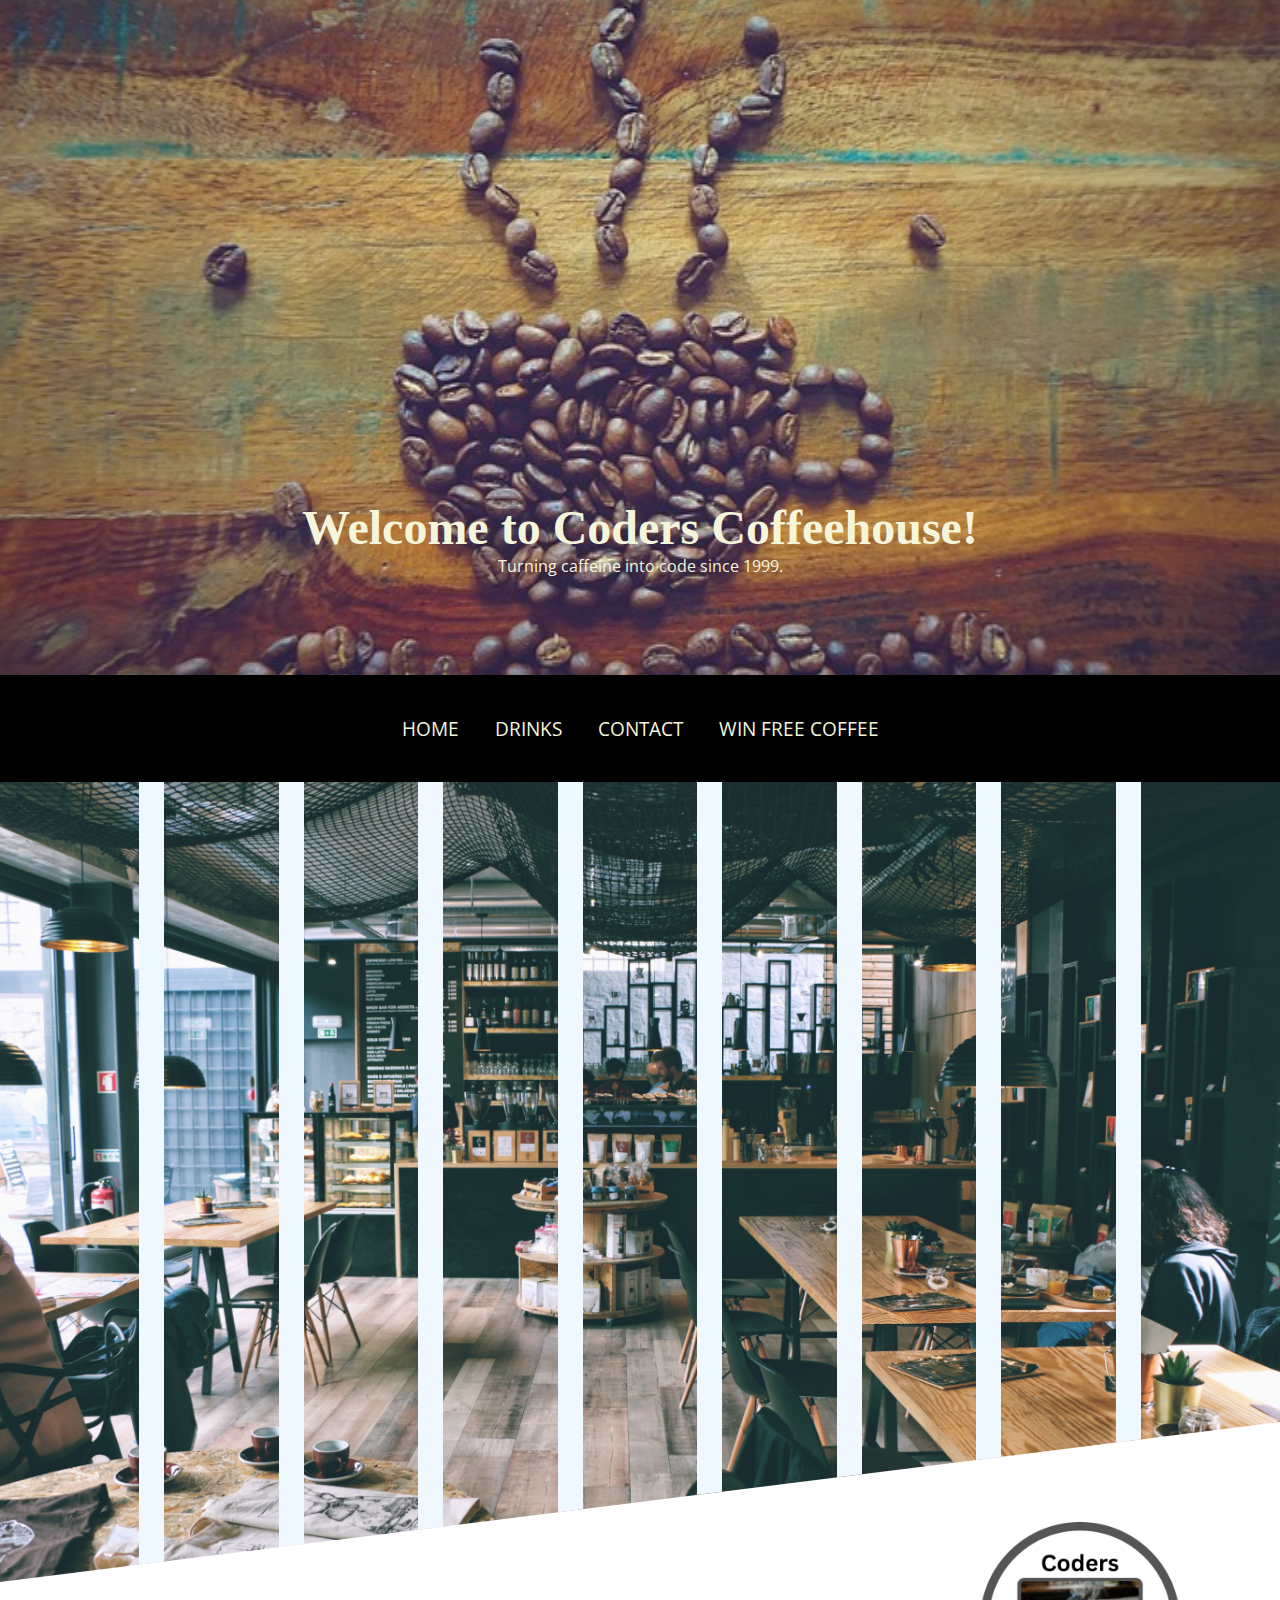
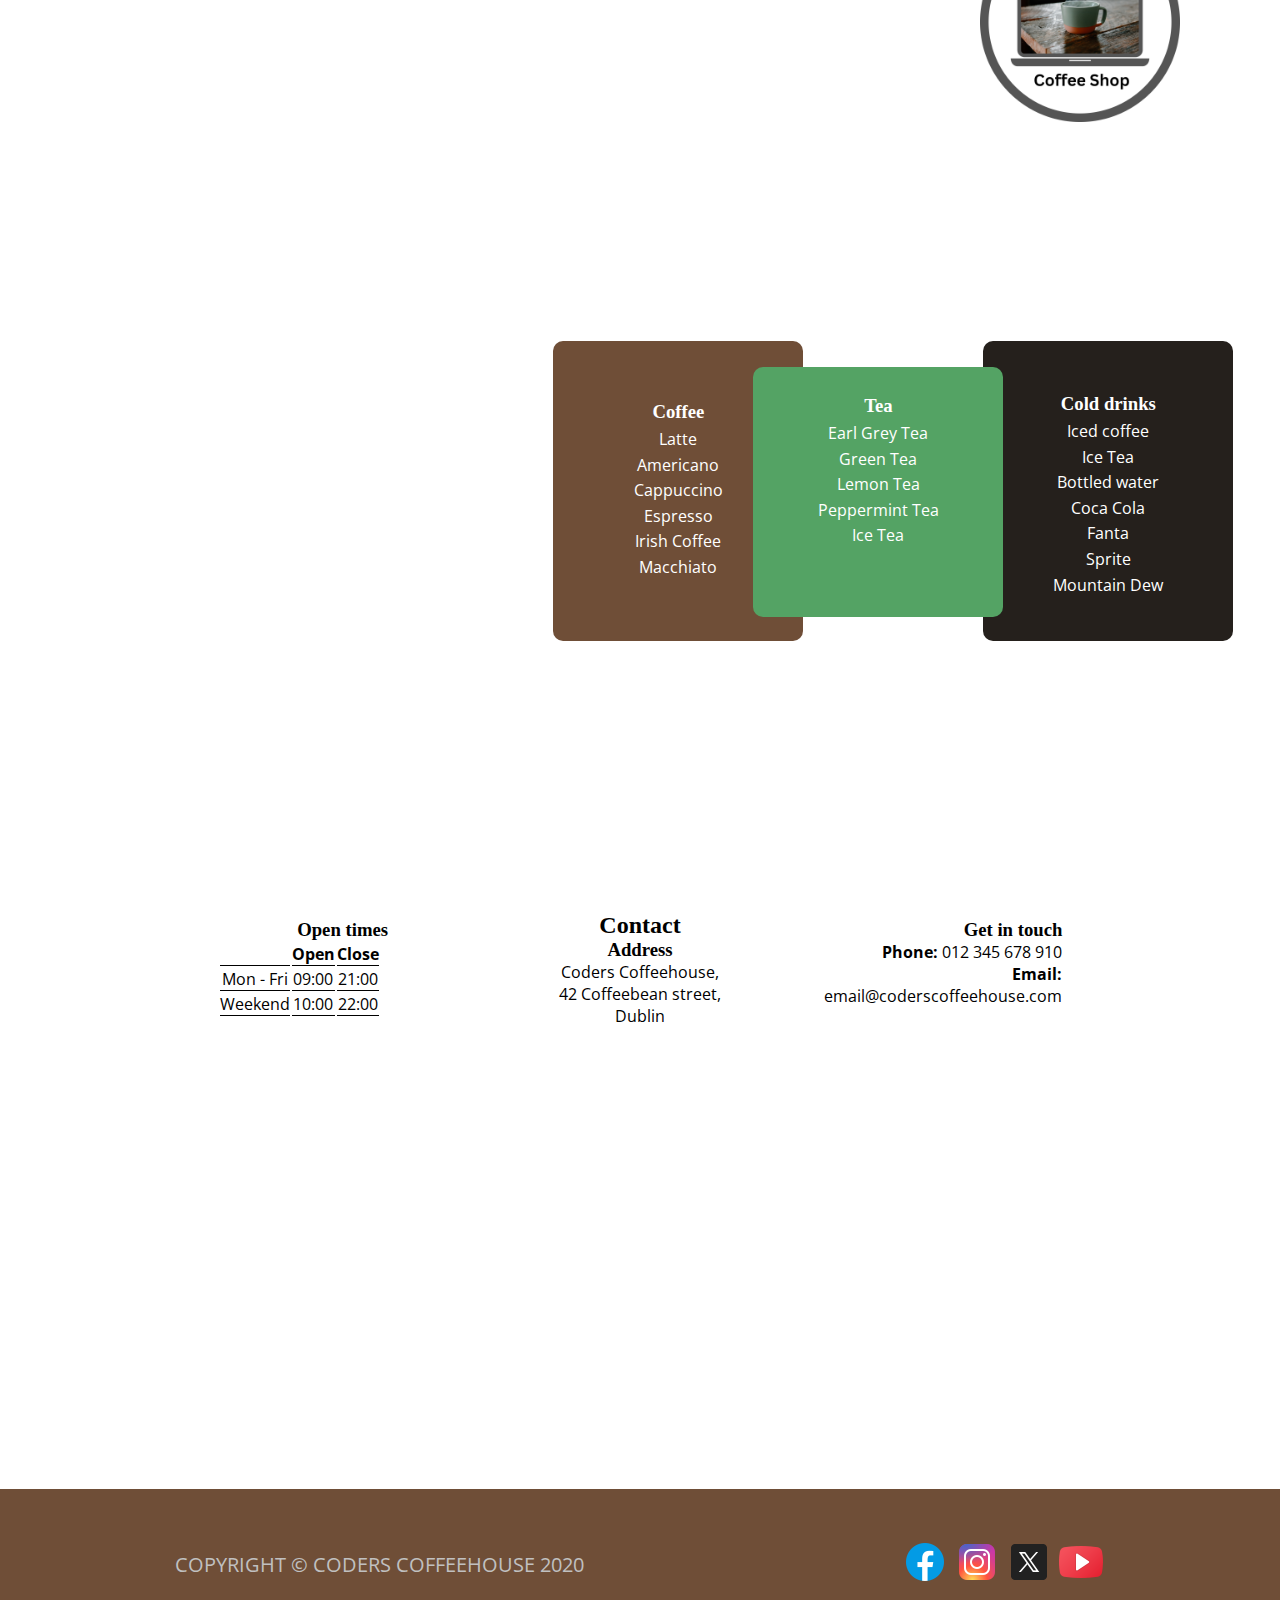
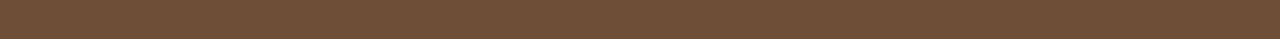
<file: index.html>
<!DOCTYPE html>
<html lang="en-US">

<head>
	<meta charset="UTF-8">
	<meta name="viewport" content="width=device-width, initial-scale=1.0">
	<meta name="description" content="Coders Coffeehouse, Dublin based coffeehouse offering free unlimited wife and quality caffeine to fuel your code.">
	<meta name="keywords" content="coffeehouse, coffee, developers cafe, free wifi, dublin">
	<meta name="author" content="Coders Coffeehouse">

	<link rel="stylesheet" href="css/styles.css">
	
	<title>Coders Coffeehouse</title>

</head>

<body>

	<header class="text-center page-header" id="home">
		<div class="vertical-center">
		<h1>Welcome to Coders Coffeehouse!</h1>
		<p>Turning caffeine into code since 1999.</p>
		</div>
	</header>

	<nav class="nav--container black-background text-center text-uppercase">
		<a href="#home" aria-label="Go to the top of the page">Home</a>
		<a href="#drinks" aria-label="Go to drinks menu section">Drinks</a>
		<!-- <a href="#bagels" aria-label="Go to bagel meu section">Bagels</a> -->
		<a href="#contact" aria-label="Go to contact information section">Contact</a>
		<a href="form.html" aria-label="Fill in our survey for your chance to win free coffee">Win Free Coffee</a>
	</nav>

	<section class="container2 text-center">
	
		<div class="bar bar1"></div>
        <div class="bar"></div>
        <div class="bar"></div>
        <div class="bar"></div>
        <div class="bar"></div>
        <div class="bar"></div>
        <div class="bar"></div>
        <div class="bar"></div>
        <div class="bar"></div>
        <div class="bar bar--last"></div>
		
	</section>

	<div class="logo--container">
		<img class="coders--img" src="/images/Coders3.png" alt="">
	</div>

	<section id="drinks" class="text-center text-white">

		<h2 class="drinks--menu--h2">Drinks Menu</h2>
		<a class="coffee--anchor" href="coffee.html" target="_blank">
			<div id="coffee-box">
				<h3>Coffee</h3>
				<ul>
					<li>Latte</li>
					<li>Americano</li>
					<li>Cappuccino</li>
					<li>Espresso</li>
					<li>Irish Coffee</li>
					<li>Macchiato</li>
				</ul>
			</div>
		</a>

		<a class="coffee--anchor--tea" href="tea.html" target="_blank">
			<div id="tea-box">
				<h3>Tea</h3>
				<ul>
					<li>Earl Grey Tea</li>
					<li>Green Tea</li>
					<li>Lemon Tea</li>
					<li>Peppermint Tea</li>
					<li>Ice Tea</li>
				</ul>
			</div>
		</a>

		<a class="coffee--anchor" href="coldDrinks.html" target="_blank">
			<div id="cold-drinks-box">
				<h3>Cold drinks</h3>
				<ul>
					<li>Iced coffee</li>
					<li>Ice Tea</li>
					<li>Bottled water</li>
					<li>Coca Cola</li>
					<li>Fanta</li>
					<li>Sprite</li>
					<li>Mountain Dew</li>
				</ul>
			</div>
		</a>

	</section>

	<!-- <section id="bagels" class="bagels--section text-center">
		<h1>Bagels</h1>
	</section> -->


	<section id="contact" class="contact--container">
		<h2 class="text-center">Contact</h2>
		<div class="contact-boxes-container">
			<div class="contact-box-left">
				<h3 class="text-center">Open times</h3>

				<table class="text-center">
				<tr>
					<th></th>
					<th>Open</th>
					<th>Close</th>	
				</tr>
				<tr>
					<td>Mon - Fri</td>
					<td>09:00</td>
					<td>21:00</td>
				</tr>
				<tr>
					<td>Weekend</td>
					<td>10:00</td>
					<td>22:00</td>
				</tr>	
				</table>
			</div>
			<div class="text-right contact-box-right">
				<h3>Get in touch</h3>

				<div>
				<span class="bold">Phone: </span>
				<span>012 345 678 910</span>
				</div>
				<div>
				<span class="bold">Email: </span>
				<span>email@coderscoffeehouse.com</span>
				</div>
			</div>
			<div class="contact-box-center">
				<h3>Address</h3>
				<p>Coders Coffeehouse,<br>42 Coffeebean street,<br>Dublin</p>
			</div>
		</div>
	</section>


	<section id="map-wrapper">
		<iframe id="map" src="https://bit.ly/2QVfkiy"></iframe>
	</section>


		<footer class="text-uppercase">

			<p>Copyright © Coders Coffeehouse 2020</p>

			<div class="social--container">
				<a href="https://www.facebook.com" target="_blank" rel="noopener" aria-label="Find us on Facebook (link opens in a new tab)"><img src="/images/icons8-facebook-48.png" alt=""></a>
				<a href="https://www.instagram.com" target="_blank" rel="noopener" aria-label="Find us on Instagram (link opens in a new tab)"><img src="/images/icons8-instagram-48.png" alt=""></a>
				<a href="https://www.twitter.com" target="_blank" rel="noopener" aria-label="Find us on Twitter (link opens in a new tab)"><img src="/images/icons8-twitterx-48.png" alt=""></a>
				<a href="https://www.youtube.com" target="_blank" rel="noopener" aria-label="Find us on Twitter (link opens in a new tab)"><img src="/images/icons8-youtube-48.png" alt=""></a>
			</div>
		
		</footer>

</body>

</html>
</file>
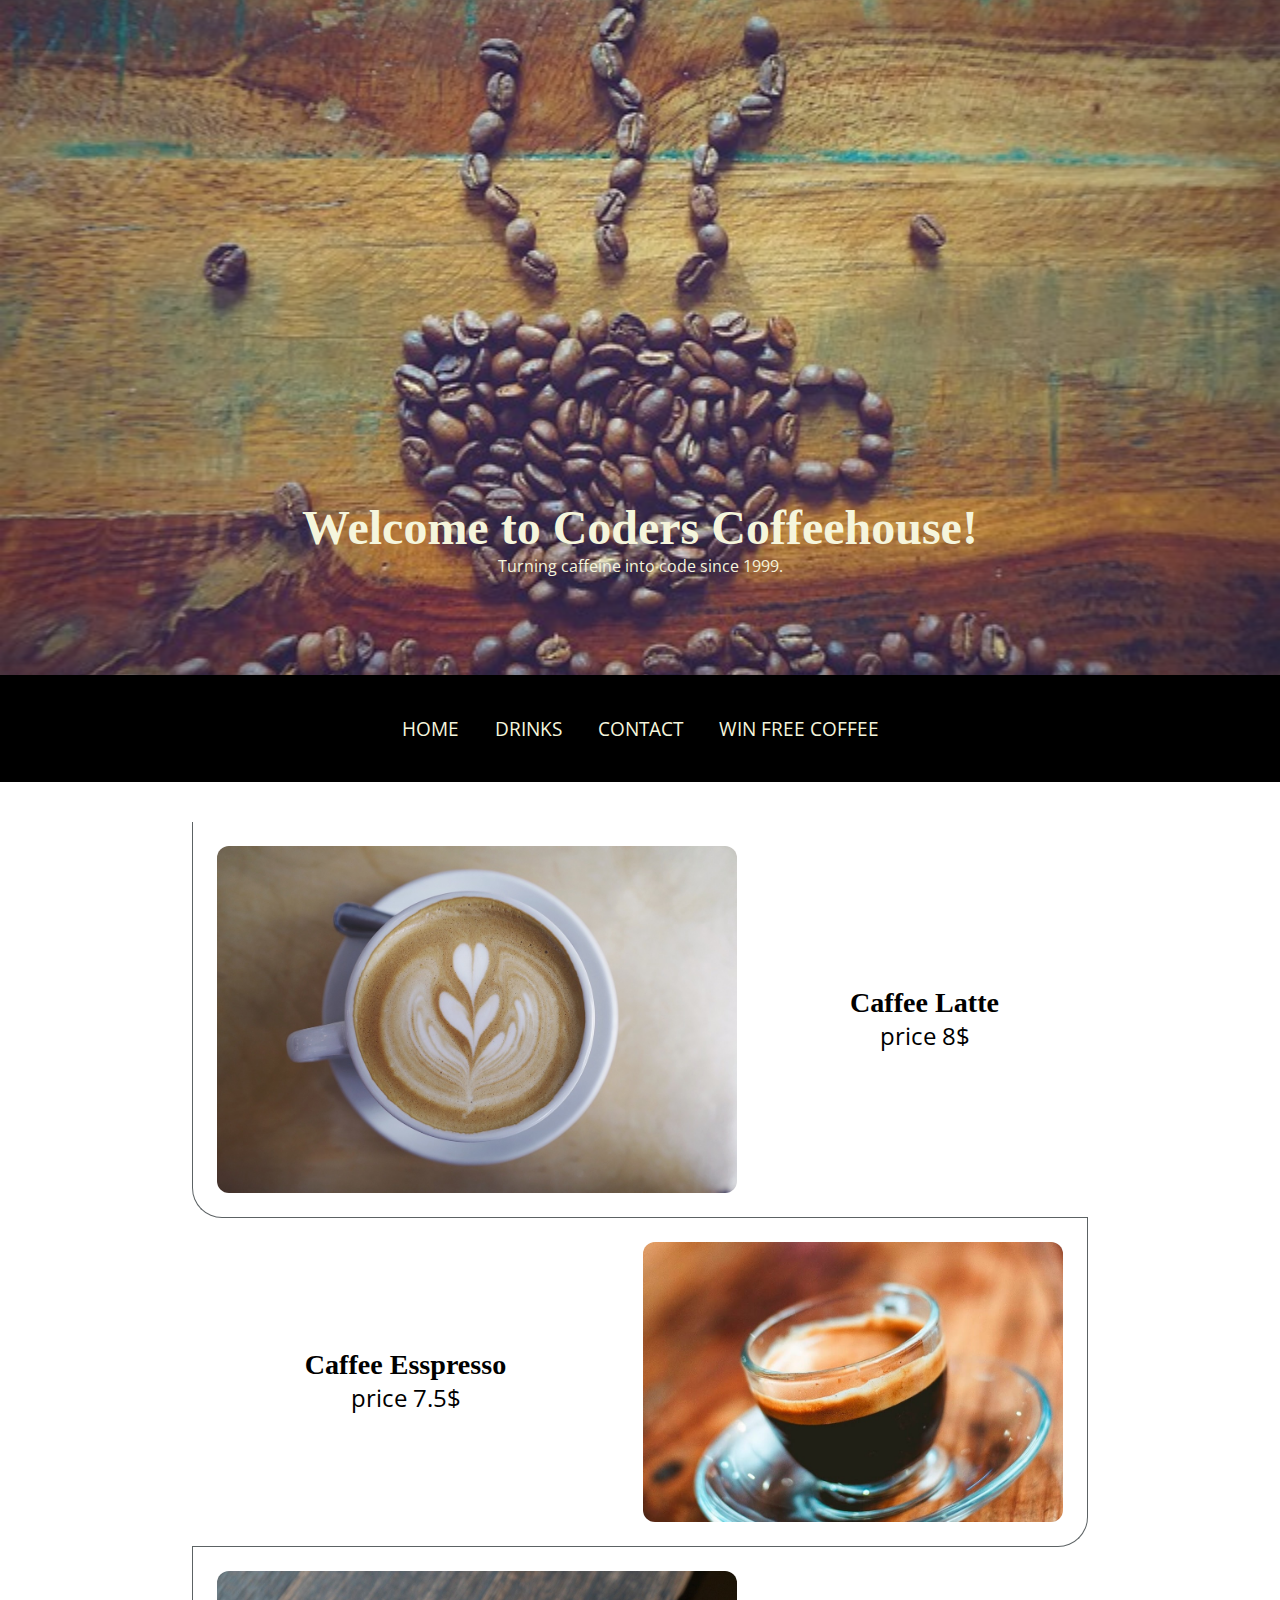
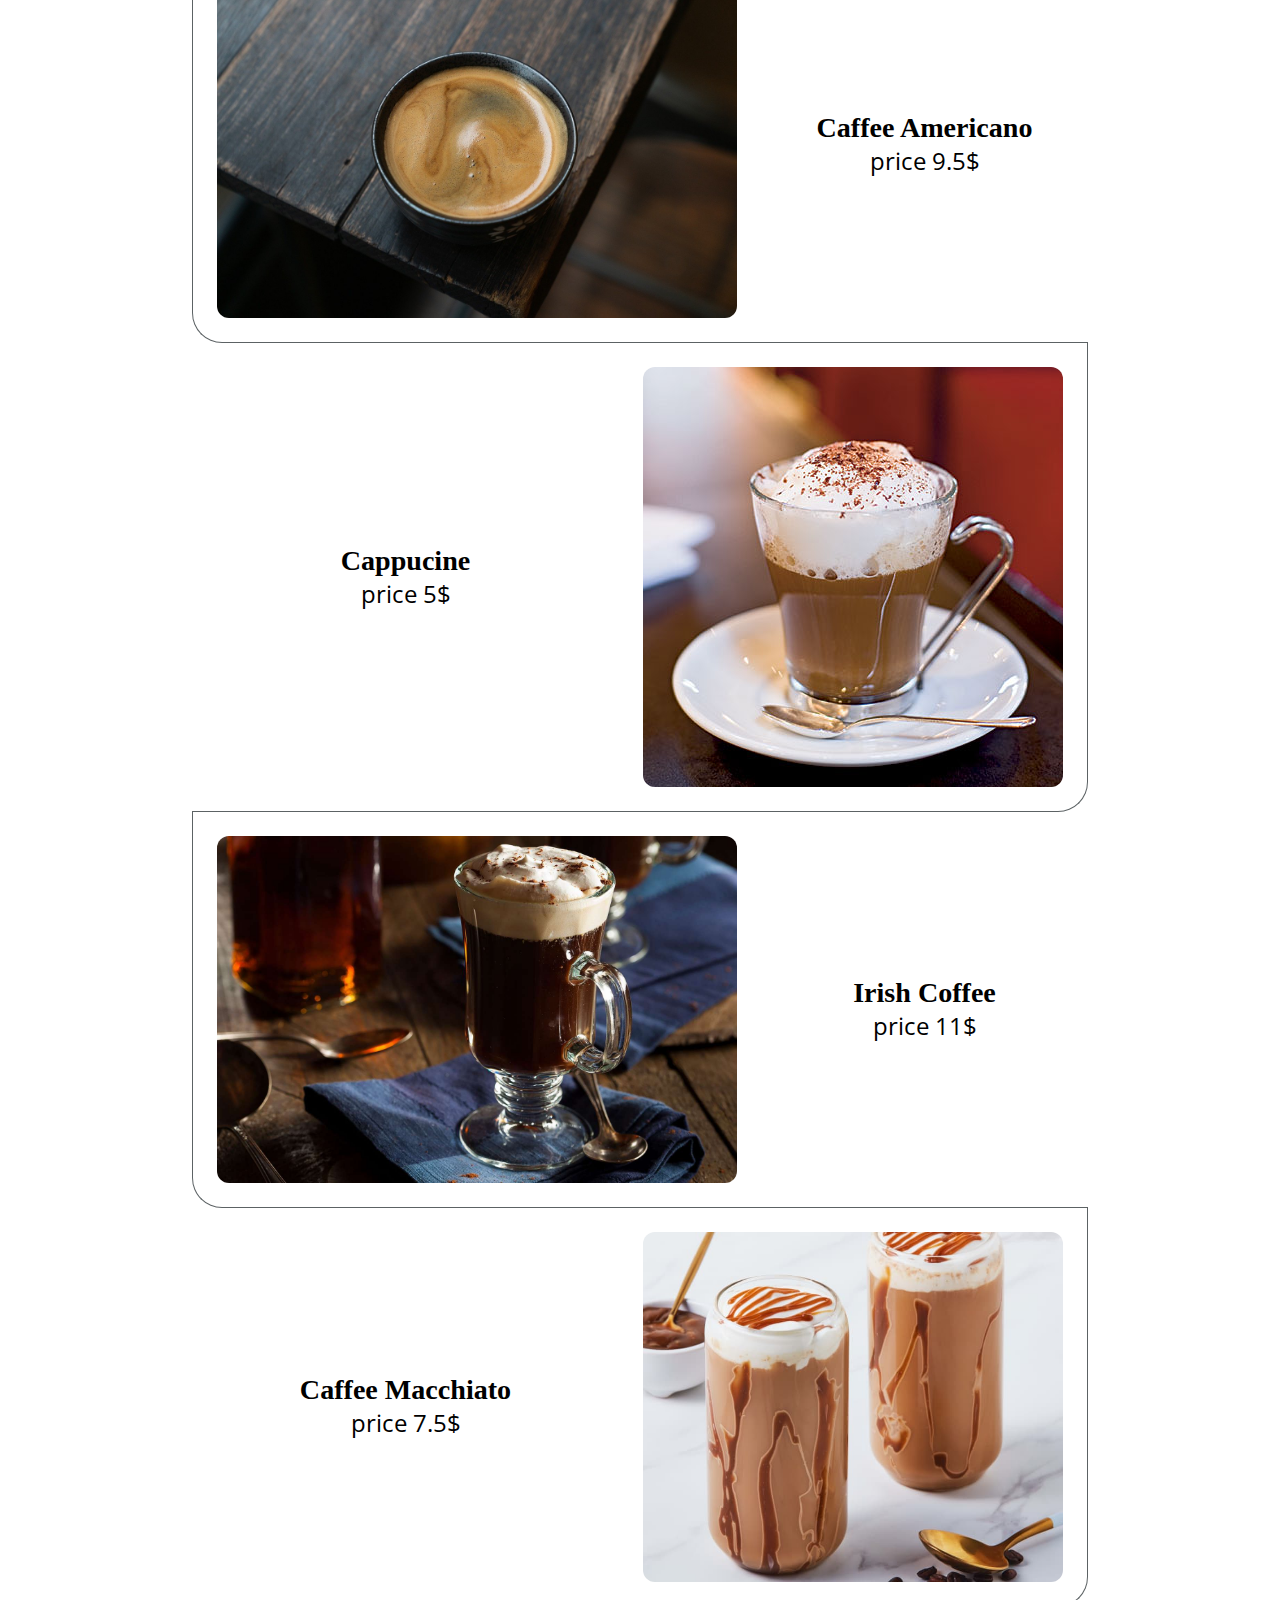
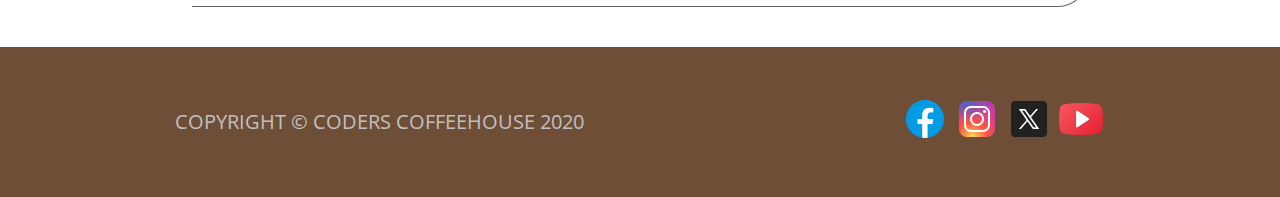
<file: coffee.html>
<!DOCTYPE html>
<html lang="en">
<head>
    <meta charset="UTF-8">
	<meta name="viewport" content="width=device-width, initial-scale=1.0">
	<meta name="description" content="Coders Coffeehouse, Dublin based coffeehouse offering free unlimited wife and quality caffeine to fuel your code.">
	<meta name="keywords" content="coffeehouse, coffee, developers cafe, free wifi, dublin">
	<meta name="author" content="Coders Coffeehouse">

	<link rel="stylesheet" href="css/styles.css">
	
	<title>Coders Coffeehouse</title>
</head>
<body>
    <header class="text-center page-header" id="home">
		<div class="vertical-center">
		<h1>Welcome to Coders Coffeehouse!</h1>
		<p>Turning caffeine into code since 1999.</p>
		</div>
	</header>

	<nav class="nav--container black-background text-center text-uppercase">
		<a href="/#home" aria-label="Go to the top of the page">Home</a>
		<a href="/#drinks" aria-label="Go to drinks menu section">Drinks</a>
		<!-- <a href="#bagels" aria-label="Go to bagel meu section">Bagels</a> -->
		<a href="/#contact" aria-label="Go to contact information section">Contact</a>
		<a href="form.html" aria-label="Fill in our survey for your chance to win free coffee">Win Free Coffee</a>
	</nav>


	<div class="coffee--container">

		<div class="coffee--images--container">
			<img class="coffee--images" src="/images/latte.jpg" alt="Caffee Latte">
			<div class="text-container">
				<h3>Caffee Latte</h3>
				<p>price 8$</p>
			</div>
		</div>

		<div class="coffee--images--container">
			<img id="espresso2" class="coffee--images" src="/images/espresso2.jpg" alt="Caffee Espresso">
			<div class="text-container">
				<h3>Caffee Esspresso</h3>
				<p>price 7.5$</p>
			</div>
		</div>

		<div class="coffee--images--container">
			<img class="coffee--images" src="/images/americano.jpg" alt="Caffee Americano">
			<div class="text-container">
				<h3>Caffee Americano</h3>
				<p>price 9.5$</p>
			</div>
		</div>

		<div class="coffee--images--container">
			<img class="coffee--images" src="/images/chocolate-cappucino.jpg" alt="Caffee Cappuccino">
			<div class="text-container">
				<h3>Cappucine</h3>
				<p>price 5$</p>
			</div>
		</div>

		<div class="coffee--images--container">
			<img class="coffee--images" src="/images/Irish-Coffee.jpg" alt="Irish Coffee">
			<div class="text-container">
				<h3>Irish Coffee</h3>
				<p>price 11$</p>
			</div>
		</div>

		<div class="coffee--images--container">
			<img class="coffee--images" src="/images/machiatto.jpg" alt="Caffee Macchiato">
			<div class="text-container">
				<h3>Caffee Macchiato</h3>
				<p>price 7.5$</p>
			</div>
		</div>

	</div>

	<footer class="text-uppercase">

		<p>Copyright © Coders Coffeehouse 2020</p>

		<div class="social--container">
			<a href="https://www.facebook.com" target="_blank" rel="noopener" aria-label="Find us on Facebook (link opens in a new tab)"><img src="/images/icons8-facebook-48.png" alt=""></a>
			<a href="https://www.instagram.com" target="_blank" rel="noopener" aria-label="Find us on Instagram (link opens in a new tab)"><img src="/images/icons8-instagram-48.png" alt=""></a>
			<a href="https://www.twitter.com" target="_blank" rel="noopener" aria-label="Find us on Twitter (link opens in a new tab)"><img src="/images/icons8-twitterx-48.png" alt=""></a>
			<a href="https://www.youtube.com" target="_blank" rel="noopener" aria-label="Find us on Twitter (link opens in a new tab)"><img src="/images/icons8-youtube-48.png" alt=""></a>
		</div>
	
	</footer>
</body>
</html>
</file>
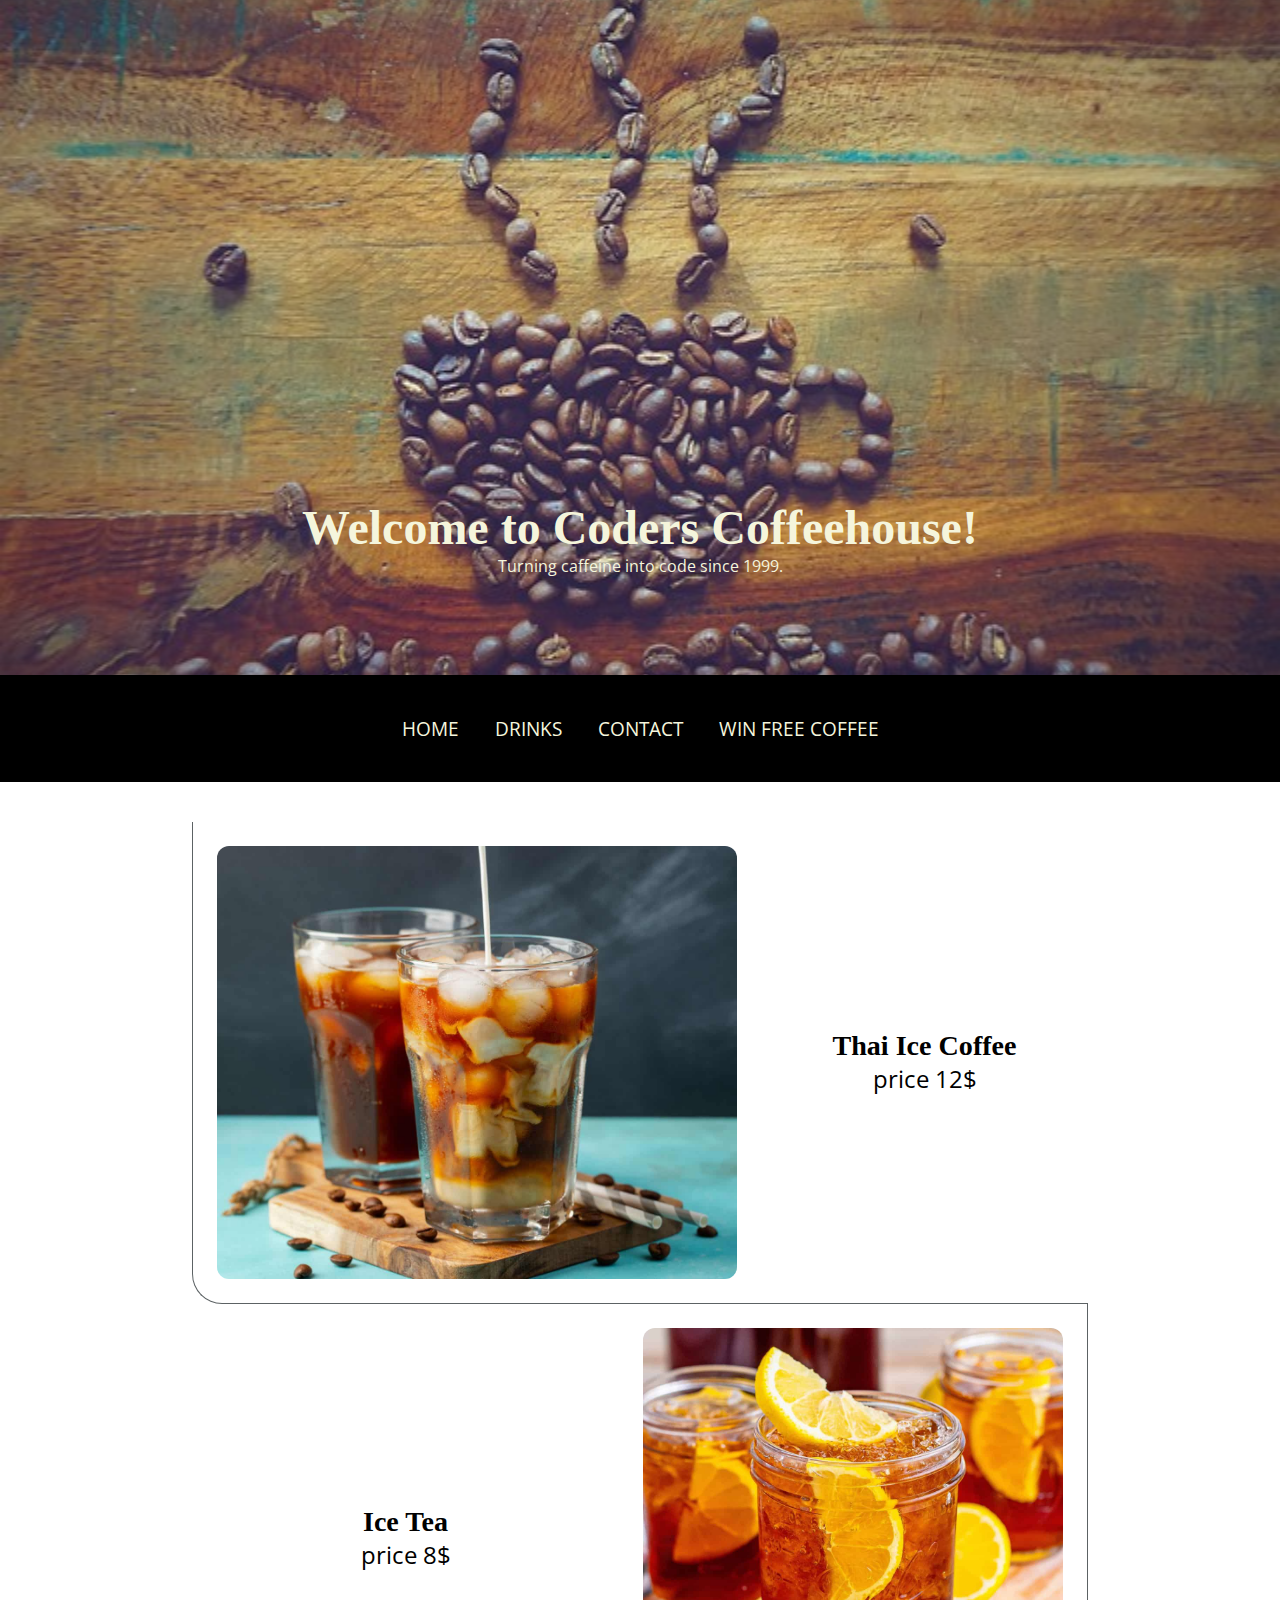
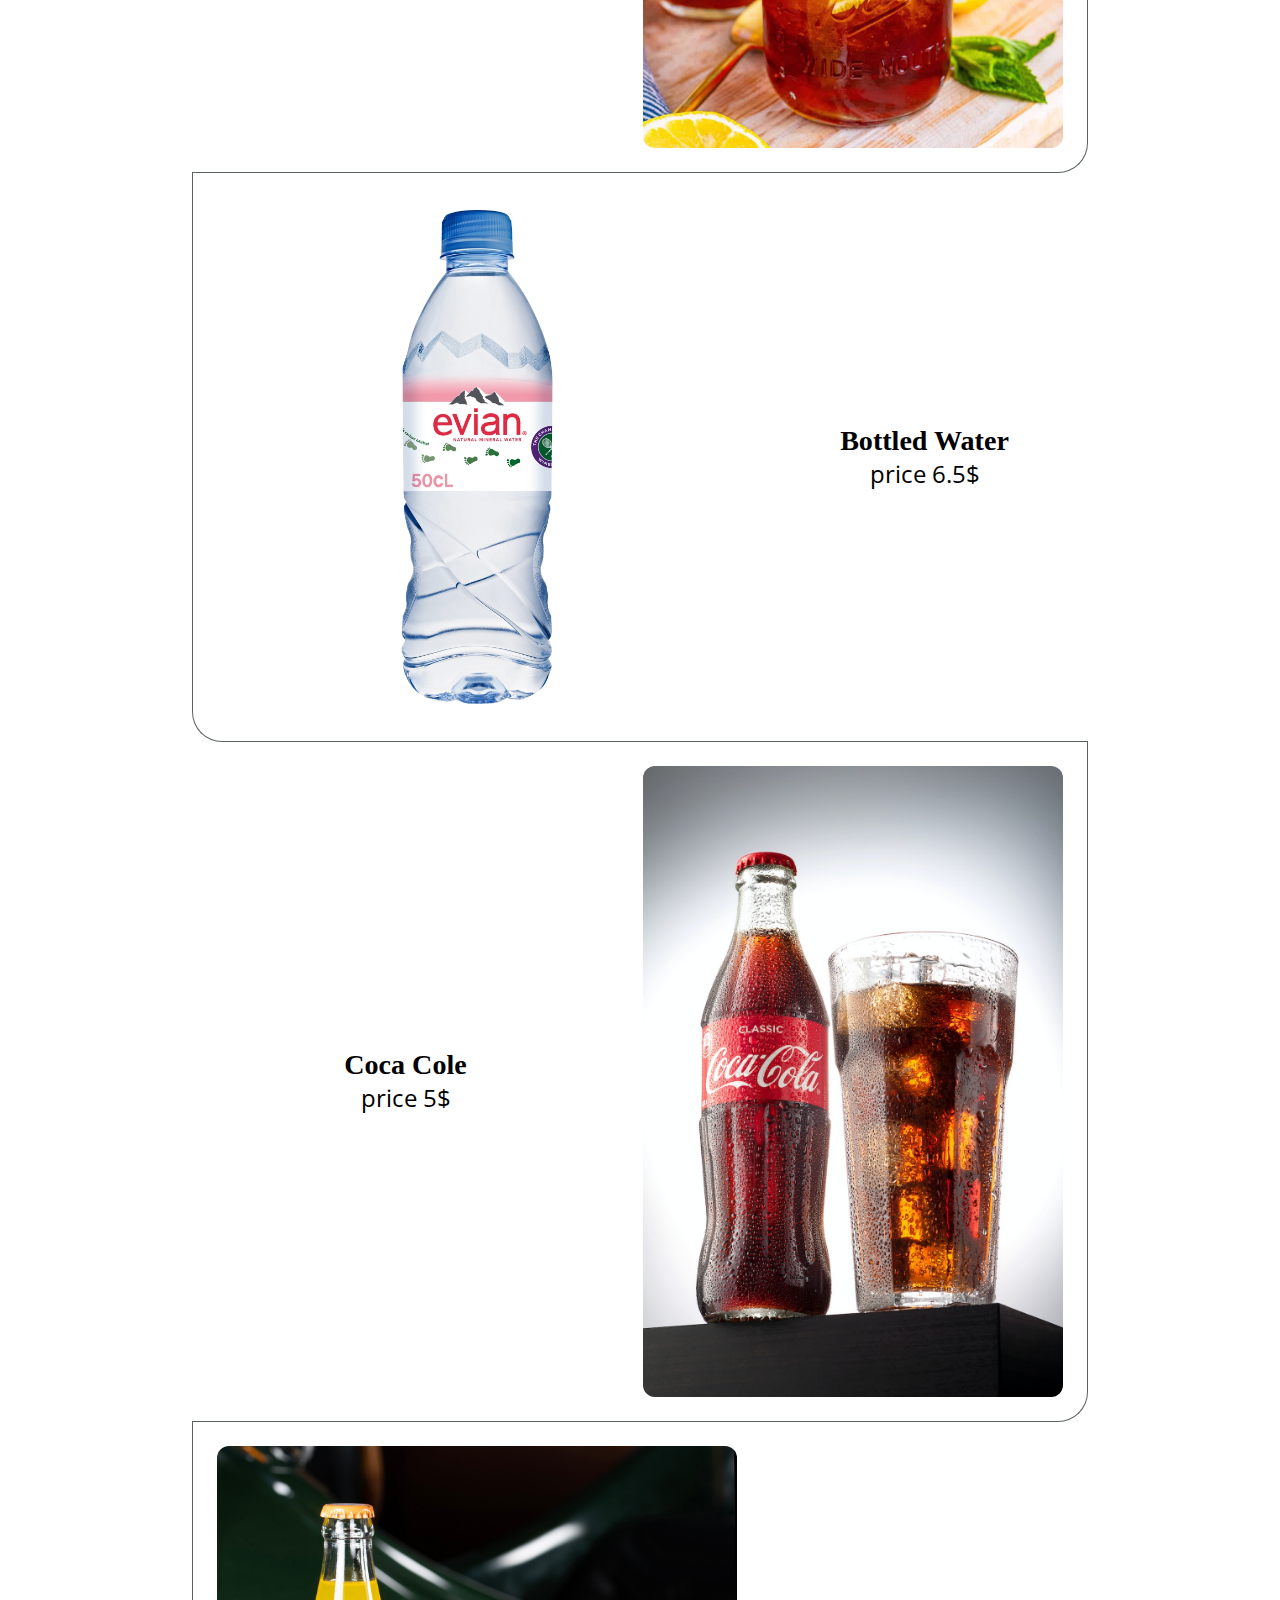
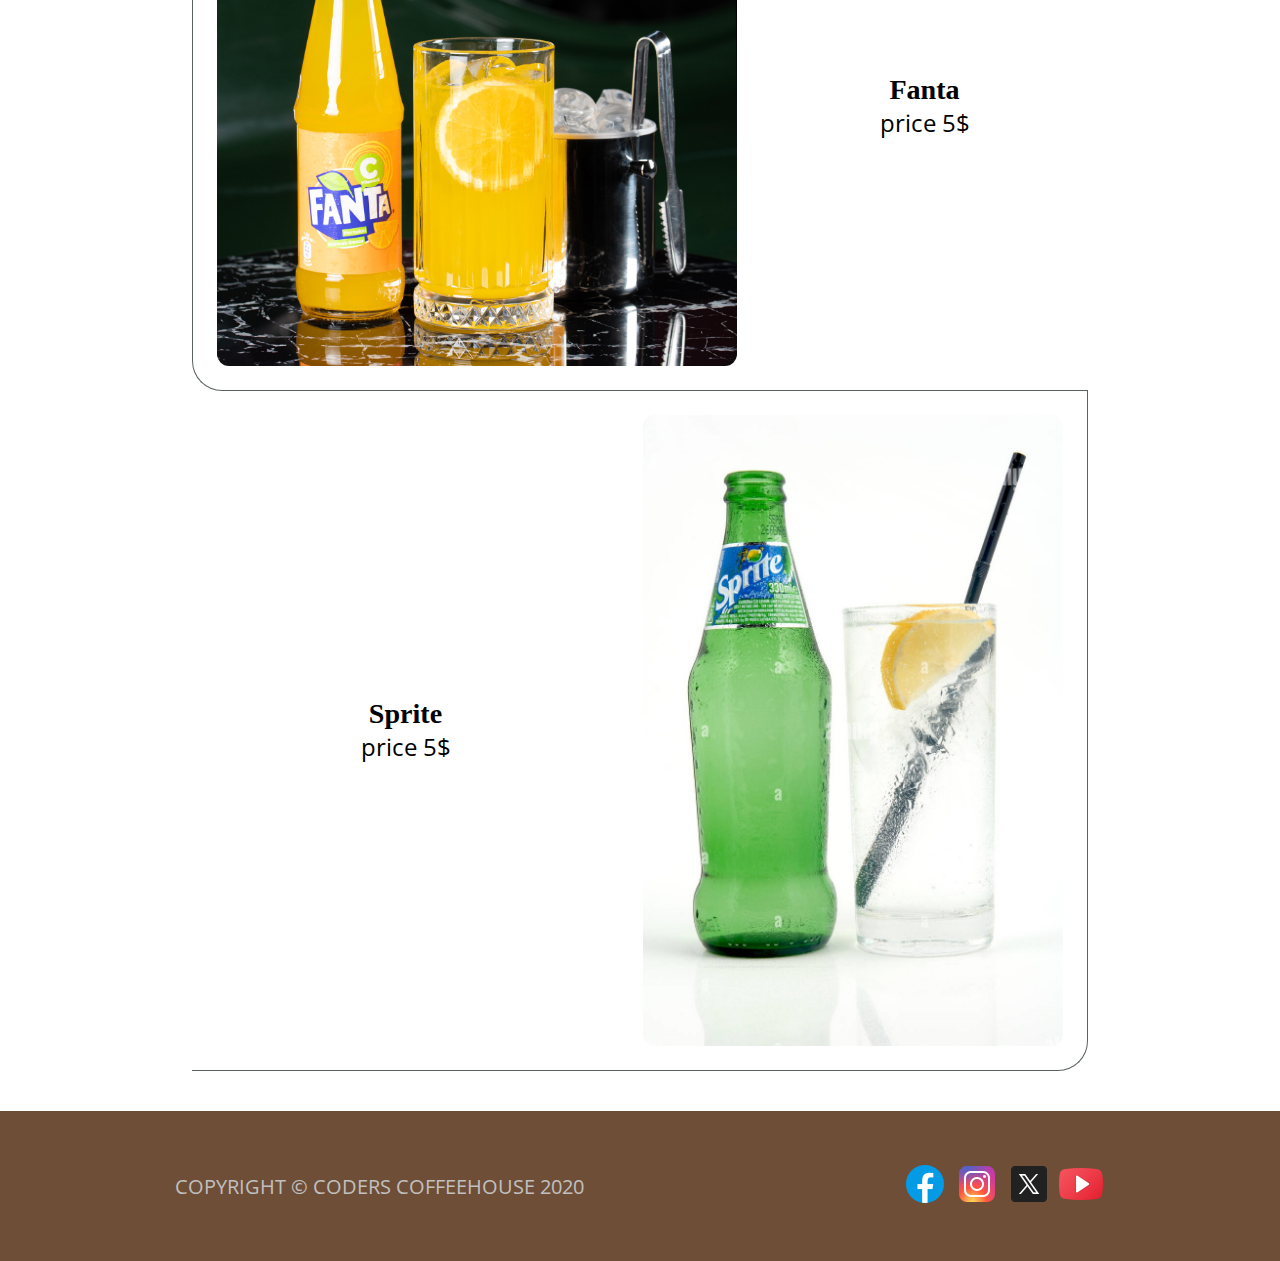
<file: coldDrinks.html>
<!DOCTYPE html>
<html lang="en">
<head>
    <meta charset="UTF-8">
	<meta name="viewport" content="width=device-width, initial-scale=1.0">
	<meta name="description" content="Coders Coffeehouse, Dublin based coffeehouse offering free unlimited wife and quality caffeine to fuel your code.">
	<meta name="keywords" content="coffeehouse, coffee, developers cafe, free wifi, dublin">
	<meta name="author" content="Coders Coffeehouse">

	<link rel="stylesheet" href="css/styles.css">
	
	<title>Coders Coffeehouse</title>

</head>
<body>
    <header class="text-center page-header" id="home">
		<div class="vertical-center">
		<h1>Welcome to Coders Coffeehouse!</h1>
		<p>Turning caffeine into code since 1999.</p>
		</div>
	</header>

	<nav class="nav--container black-background text-center text-uppercase">
		<a href="/#home" aria-label="Go to the top of the page">Home</a>
		<a href="/#drinks" aria-label="Go to drinks menu section">Drinks</a>
		<!-- <a href="#bagels" aria-label="Go to bagel meu section">Bagels</a> -->
		<a href="/#contact" aria-label="Go to contact information section">Contact</a>
		<a href="form.html" aria-label="Fill in our survey for your chance to win free coffee">Win Free Coffee</a>
	</nav>

	
	<div class="coffee--container">

		<div class="coffee--images--container">
			<img class="coffee--images" src="/images/Thai-iced-coffee.jpg" alt="Thai-iced-coffee image">
			<div class="text-container">
				<h3>Thai Ice Coffee</h3>
				<p>price 12$</p>
			</div>
		</div>

		<div class="coffee--images--container">
			<img class="coffee--images" src="/images/Ice-tea.jpg" alt="Ice Tea">
			<div class="text-container">
				<h3>Ice Tea</h3>
				<p>price 8$</p>
			</div>
		</div>

		<div class="coffee--images--container">
			<img class="coffee--images" src="/images/main_506_evian50cljpg.jpg" alt="Bottled water">
			<div class="text-container">
				<h3>Bottled Water</h3>
				<p>price 6.5$</p>
			</div>
		</div>

		<div class="coffee--images--container">
			<img class="coffee--images" src="/images/coca-cola.jpg" alt="Coca Cola">
			<div class="text-container">
				<h3>Coca Cole</h3>
				<p>price 5$</p>
			</div>
		</div>

		<div class="coffee--images--container">
			<img class="coffee--images" src="/images/fanta.jpg" alt="Fanta">
			<div class="text-container">
				<h3>Fanta</h3>
				<p>price 5$</p>
			</div>
		</div>

		<div class="coffee--images--container">
			<img class="coffee--images" src="/images/bottle-of-sprite.jpg" alt="Botle of Sprite">
			<div class="text-container">
				<h3>Sprite</h3>
				<p>price 5$</p>
			</div>
		</div>

	</div>


	<footer class="text-uppercase">

		<p>Copyright © Coders Coffeehouse 2020</p>

		<div class="social--container">
			<a href="https://www.facebook.com" target="_blank" rel="noopener" aria-label="Find us on Facebook (link opens in a new tab)"><img src="/images/icons8-facebook-48.png" alt=""></a>
			<a href="https://www.instagram.com" target="_blank" rel="noopener" aria-label="Find us on Instagram (link opens in a new tab)"><img src="/images/icons8-instagram-48.png" alt=""></a>
			<a href="https://www.twitter.com" target="_blank" rel="noopener" aria-label="Find us on Twitter (link opens in a new tab)"><img src="/images/icons8-twitterx-48.png" alt=""></a>
			<a href="https://www.youtube.com" target="_blank" rel="noopener" aria-label="Find us on Twitter (link opens in a new tab)"><img src="/images/icons8-youtube-48.png" alt=""></a>
		</div>
	
	</footer>
</body>
</html>
</file>
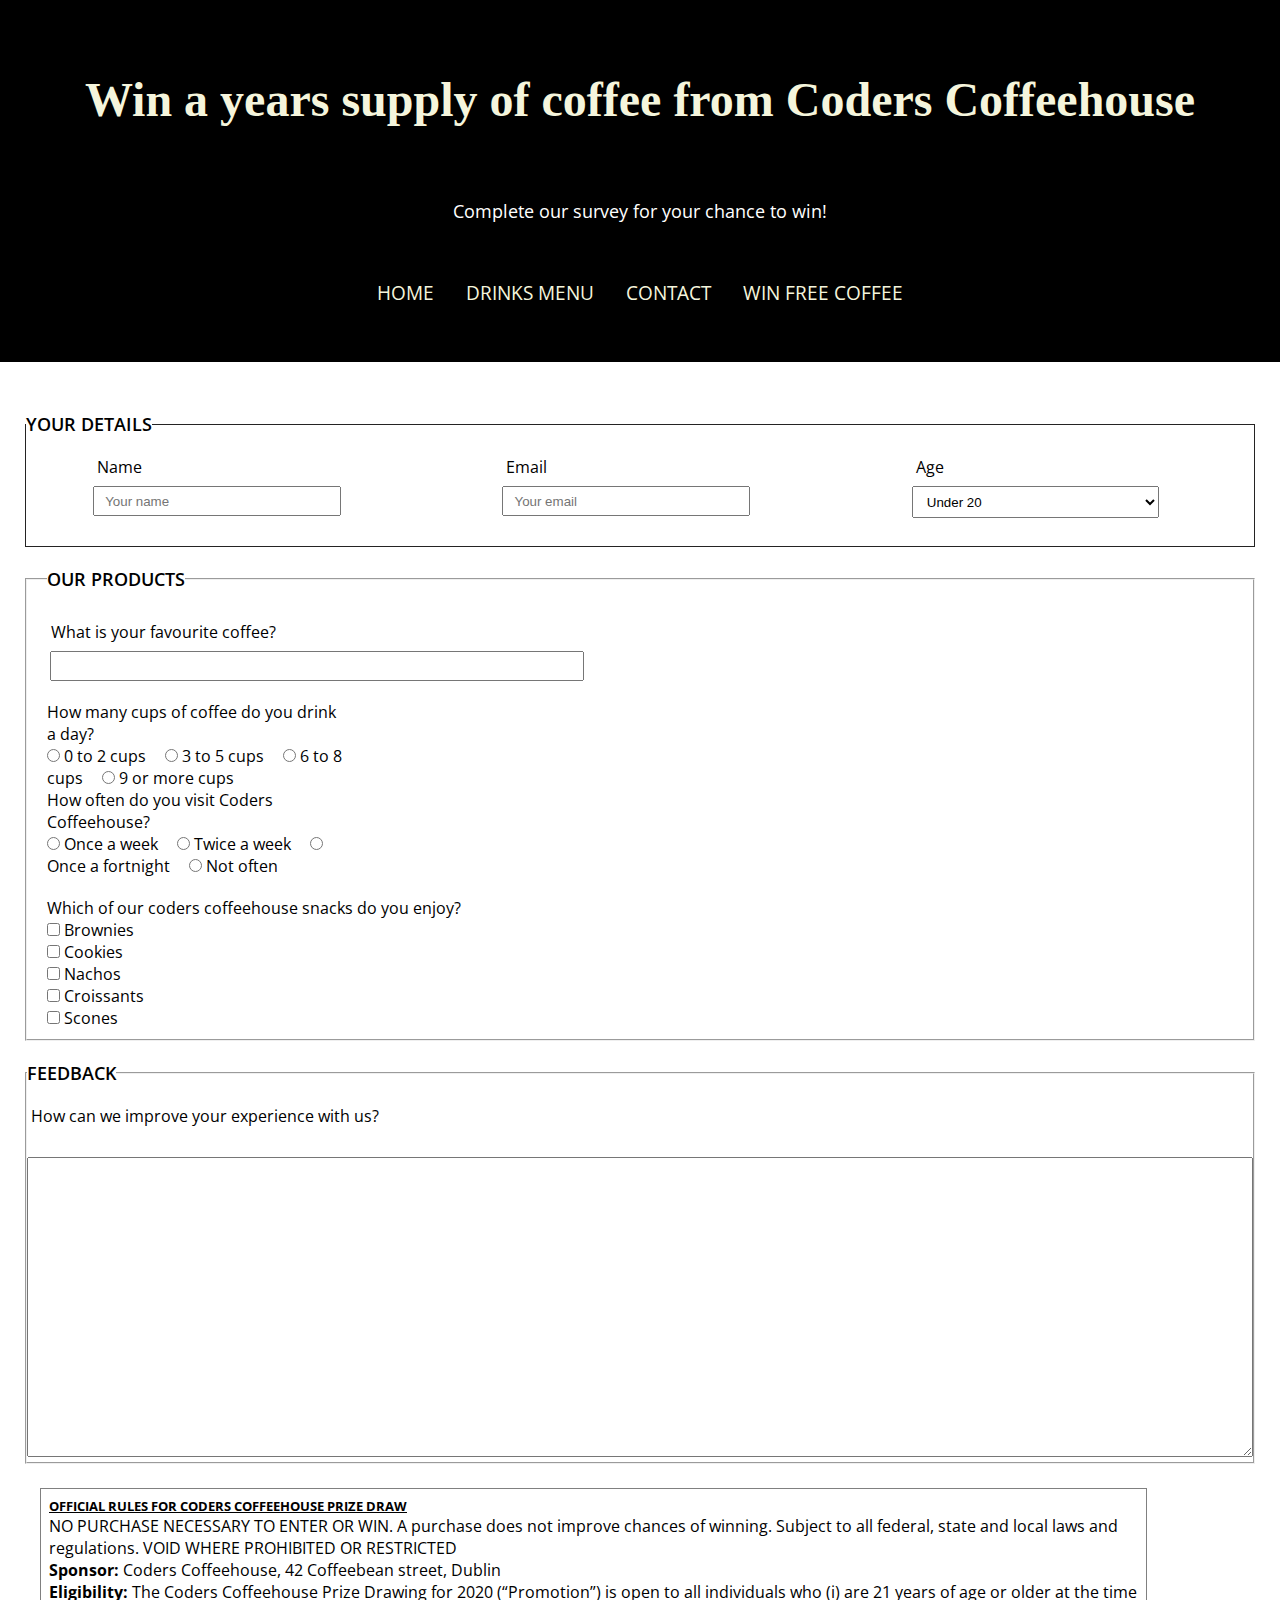
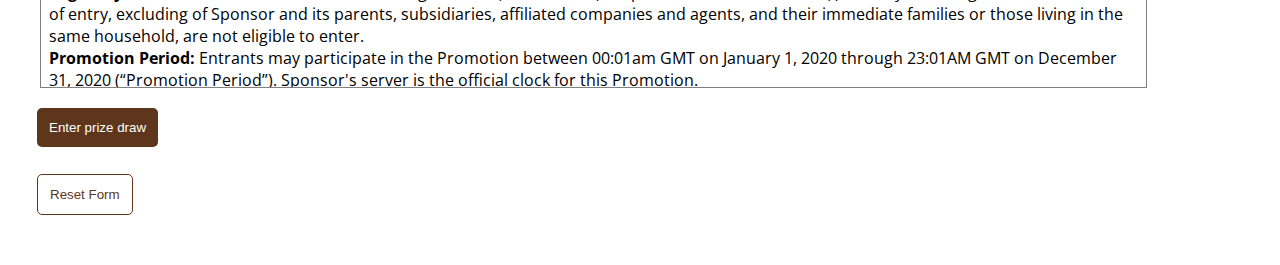
<file: form.html>
<!DOCTYPE html>
<html lang="en-US">

<head>
	<meta charset="UTF-8">
	<meta name="viewport" content="width=device-width, initial-scale=1.0">
	<meta name="description" content="Complete our survey for your chance to win a years supply of coffee from Coders Coffeehouse.">
	<meta name="keywords" content="coffeehouse, coffee, developers cafe, free wifi, dublin">
	<meta name="author" content="Coders Coffeehouse">
	<title>Win a years supply of coffee from Coders Coffeehouse</title>

	<link rel="stylesheet" href="css/styles.css">

</head>

<body>
	<header class="form-page-header page-header text-center">
			<h1 class="form--h1">Win a years supply of coffee from Coders Coffeehouse</h1>
			<p class="form--p">Complete our survey for your chance to win!</p>
	</header>

	
	<nav class="form--nav black-background text-center text-uppercase">
		<a href="index.html#home" aria-label="Go to the top of the page">Home</a>
		<a href="index.html#drinks" aria-label="Go to drinks menu section">Drinks Menu</a>
		<a href="index.html#contact" aria-label="Go to contact information section">Contact</a>
		<a href="form.html" aria-label="Fill in our survey for your chance to win free coffee">Win Free Coffee</a>
	</nav>
	
	<form action="https://formdump.codeinstitute.net" method="POST">

		<fieldset class="fieldset--container">
			<legend>Your details</legend>

			<div class="float-left">
				<label for="name-field" class="block-label">Name</label>
				<input id="name-field" type="text" name="full_name" placeholder="Your name" required>
			</div>
			<div class="float-left">
				<label for="email-field" class="block-label">Email</label>
				<input id="email-field" type="email" name="email" placeholder="Your email" required>
			</div>

			<div class="float-left">
				<label for="age" class="block-label">Age</label>
				<select id="age" name="age" required>
					<option value="under-20">Under 20</option>
					<option value="20s">20-29</option>
					<option value="30s">30-39</option>
					<option value="40s">40-49</option>
					<option value="50s">50-59</option>
					<option value="60+">60+</option>
				</select>
			</div>

		</fieldset>

		
		<fieldset class="fieldset--products">
			<legend>Our products</legend>
			<div>
				<label for="fav-coffee" class="block-label">What is your favourite coffee?</label>
				<input id="fav-coffee" list="coffees" name="fav-coffee" required>
				<datalist id="coffees">
					<option value="Latte">
					<option value="Americano">
					<option value="Cappuccino">
					<option value="Espresso">
					<option value="Flat-white">
				</datalist>
			</div>

			<div class="form--products--coffee">
				<p>How many cups of coffee do you drink a day?</p>

				<input id="0-2cups-radio" name="cups-a-day" value="0-2cups" type="radio" required>
				<label for="0-2cups-radio">0 to 2 cups</label>

				<input id="3-5cups-radio" name="cups-a-day" value="3-5cups" type="radio" required>
				<label for="3-5cups-radio">3 to 5 cups</label>

				<input id="6-8cups-radio" name="cups-a-day" value="6-8cups" type="radio" required>
				<label for="6-8cups-radio">6 to 8 cups</label>

				<input id="9plus-cups-radio" name="cups-a-day" value="9plus-cups" type="radio" required>
				<label for="9plus-cups-radio">9 or more cups</label>

				<p>How often do you visit Coders Coffeehouse?</p>

				<input id="once-a-week" name="visit-frequency" value="once-a-week" type="radio" required>
				<label for="once-a-week">Once a week</label>

				<input id="twice-a-week" name="visit-frequency" value="twice-a-week" type="radio" required>
				<label for="twice-a-week">Twice a week</label>

				<input id="once-a-fortnight" name="visit-frequency" value="once-a-fortnight" type="radio" required>
				<label for="once-a-fortnight">Once a fortnight</label>

				<input id="not-often" name="visit-frequency" value="not-often" type="radio" required>
				<label for="not-often">Not often</label>
			</div>


			<p>Which of our coders coffeehouse snacks do you enjoy?</p>

			<div>
				<input type="checkbox" id="brownies-checkbox" name="brownies">
				<label for="brownies-checkbox">Brownies</label>
			</div>
			<div>
				<input type="checkbox" id="cookies-checkbox" name="cookies">
				<label for="cookies-checkbox">Cookies</label>
			</div>
			<div>
				<input type="checkbox" id="nachos-checkbox" name="nachos">
				<label for="nachos-checkbox">Nachos</label>
			</div>
			<div>
				<input type="checkbox" id="croissants-checkbox" name="croissants">
				<label for="croissants-checkbox">Croissants</label>
			</div>
			<div>
				<input type="checkbox" id="scones-checkbox" name="scones">
				<label for="scones-checkbox">Scones</label>
			</div>	
		</fieldset>

		<fieldset class="form--feedback">
			<legend>Feedback</legend>
			<label for="feedback" class="block-label">How can we improve your experience with us?</label>
			<br>
			<textarea id="feedback" rows="4" cols="87" name="feedback"></textarea>
		</fieldset>
        <div id="terms">
            <h5 class="underline">OFFICIAL RULES FOR CODERS COFFEEHOUSE PRIZE DRAW</h5>
            <p>NO PURCHASE NECESSARY TO ENTER OR WIN. A purchase does not improve chances
                of winning. Subject to all federal, state and local laws and regulations. VOID WHERE
                PROHIBITED OR RESTRICTED</p>
            <p><span class="bold">Sponsor: </span>Coders Coffeehouse, 42 Coffeebean street, Dublin</p>

            <p><span class="bold">Eligibility: </span>
                The Coders Coffeehouse Prize Drawing for 2020 (“Promotion”) is open to all individuals who (i) are 21
                years of age or older at the
                time of entry, excluding of Sponsor and its
                parents, subsidiaries, affiliated companies and agents, and their immediate families or those
                living in the same household, are not eligible to enter.</p>

            <p><span class="bold">Promotion Period: </span>
                Entrants may participate in the Promotion between 00:01am GMT on
                January 1, 2020 through 23:01AM GMT on December 31, 2020 (“Promotion Period”). Sponsor's
                server is the official clock for this Promotion.
            </p>

            <p><span class="bold">Release: </span>
                BY ENTERING THE PROMOTION, ENTRANTS RELEASE AND HOLD HARMLESS
                SPONSOR AND ITS PARENTS, SUBSIDIARIES, AND AFFILIATED COMPANIES, AND
                EACH OF THEIR DIRECTORS, OFFICERS, EMPLOYEES, REPRESENTATIVES,
                VENDORS, PARTNERS AND AGENTS, FROM ANY AND ALL LIABILITY WHATSOEVER,
                AND WAIVE ANY AND ALL CAUSES OF ACTION, FOR OR RELATED TO ANY CLAIMS,
                COSTS, INJURIES, LOSSES, LIABILITIES, OR DAMAGES OF ANY KIND (INCLUDING,
                WITHOUT LIMITATION, PERSONAL INJURY, DEATH, DAMAGE TO OR DESTRUCTION OF
                PROPERTY, RIGHTS OF PUBLICITY OR PRIVACY, DEFAMATION OR PORTRAYAL IN A
                FALSE LIGHT) ARISING OUT OF OR IN CONNECTION WITH THE PROMOTION OR THE
                ACCEPTANCE, POSSESSION, OR USE OF THE PRIZE, WHETHER UNDER A THEORY OF
                CONTRACT, WARRANTY, TORT (INCLUDING, WITHOUT LIMITATION, NEGLIGENCE,
                WHETHER ACTIVE, PASSIVE, OR IMPUTED), STRICT LIABILITY, PRODUCT LIABILITY,
                CONTRIBUTION, OR ANY OTHER THEORY, TO THE EXTENT PERMITTED BY LAW.
            </p>

            <p><span class="bold">Winner Notification and Acceptance: </span>
                The potential winners will be notified on or about
                January 2nd 2021, via email. Winner may waive the right to receive the prize. The prize is nonassignable
                and non-transferable. Cash will not be awarded in lieu of the prize, but Sponsor
                reserves the right to substitute a prize of equal or greater value due to unavailability. The winner
                is solely responsible for reporting and payment of any federal, state and local taxes and for
                compliance with all laws associated with the use of the prize. The winner may be asked to
                execute and return to Sponsor an affidavit of eligibility and a liability release (except where
                prohibited by law) within fourteen (14) days of attempted notification. Non-compliance within
                that time period or failure to comply with any term or condition of these Official Rules may, at
                the sole discretion of Sponsor, result in a winner's disqualification and the selection of an
                alternate winner. Return of any prize/prize notification as undeliverable will result in
                disqualification and an alternate winner will be selected. All decisions of Sponsor are final and
                binding.
            </p>

            <p><span class="bold">Rules: </span>
                By entering the Promotion, entrant agrees to abide by the terms and conditions of these
                Official Rules, which are final on all matters pertaining to the Promotion, and warrants that
                he/she is eligible to participate in the Promotion. Submission of entry constitutes entrant’s
                consent for Sponsor to use entrant’s email address for purposes of marketing and promotion of
                Sponsor’s products and services.
            </p>
        </div>

		<input type="submit" class="block-label" value="Enter prize draw">
		<input type="reset" value="Reset Form">

	</form>
	
</body>

</html>
</file>
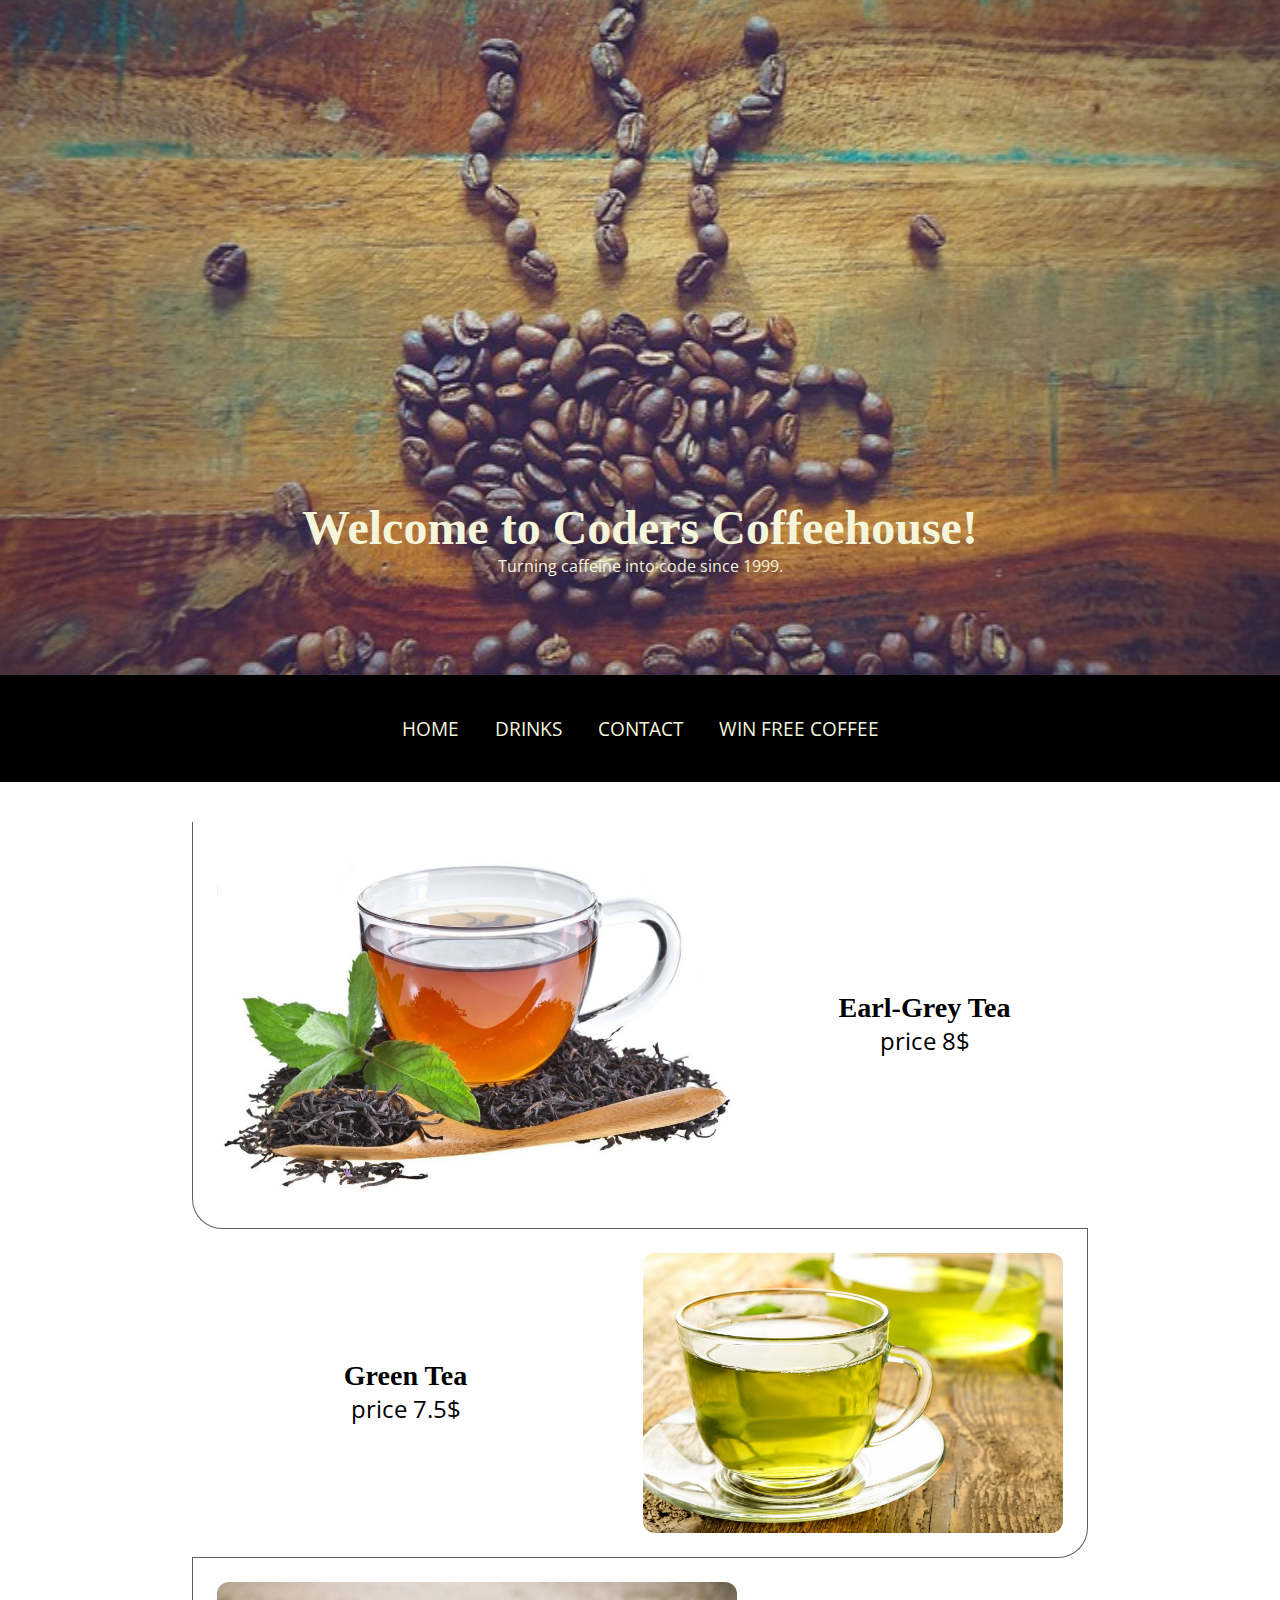
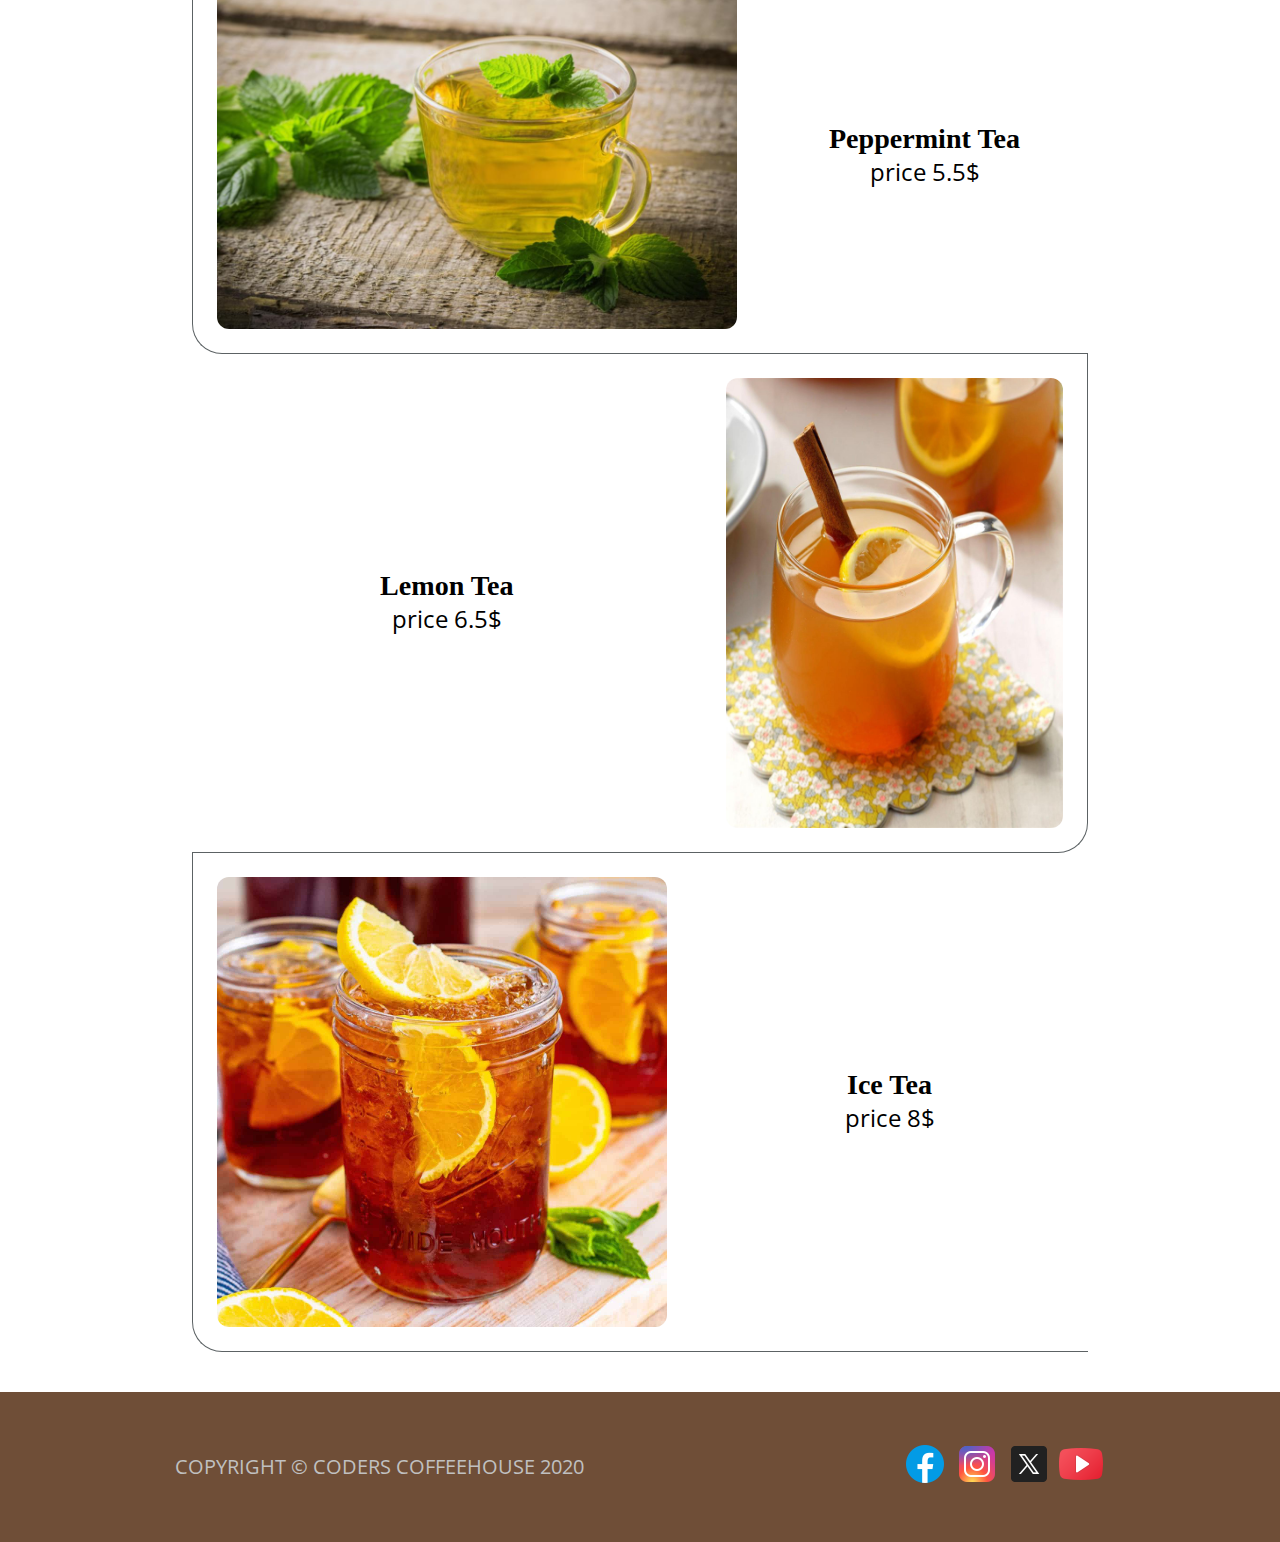
<file: tea.html>
<!DOCTYPE html>
<html lang="en">
<head>
    <meta charset="UTF-8">
	<meta name="viewport" content="width=device-width, initial-scale=1.0">
	<meta name="description" content="Coders Coffeehouse, Dublin based coffeehouse offering free unlimited wife and quality caffeine to fuel your code.">
	<meta name="keywords" content="coffeehouse, coffee, developers cafe, free wifi, dublin">
	<meta name="author" content="Coders Coffeehouse">

	<link rel="stylesheet" href="css/styles.css">
	
	<title>Coders Coffeehouse</title>
</head>
<body>
    <header class="text-center page-header" id="home">
		<div class="vertical-center">
		<h1>Welcome to Coders Coffeehouse!</h1>
		<p>Turning caffeine into code since 1999.</p>
		</div>
	</header>

	<nav class="nav--container black-background text-center text-uppercase">
		<a href="/#home" aria-label="Go to the top of the page">Home</a>
		<a href="/#drinks" aria-label="Go to drinks menu section">Drinks</a>
		<!-- <a href="#bagels" aria-label="Go to bagel meu section">Bagels</a> -->
		<a href="/#contact" aria-label="Go to contact information section">Contact</a>
		<a href="form.html" aria-label="Fill in our survey for your chance to win free coffee">Win Free Coffee</a>
	</nav>


	<div class="coffee--container">

		<div class="coffee--images--container">
			<img class="coffee--images" src="/images/earl-grey-tea-1024x704.jpg" alt="Earl-Grey Tea">
			<div class="text-container">
				<h3>Earl-Grey Tea</h3>
				<p>price 8$</p>
			</div>
		</div>

		<div class="coffee--images--container">
			<img class="coffee--images" src="/images/Green-tea-recipe.jpg" alt="Green-tea">
			<div class="text-container">
				<h3>Green Tea</h3>
				<p>price 7.5$</p>
			</div>
		</div>

		<div class="coffee--images--container">
			<img class="coffee--images" src="/images/peppermint-tea.jpg" alt="Peppermint Tea">
			<div class="text-container">
				<h3>Peppermint Tea</h3>
				<p>price 5.5$</p>
			</div>
		</div>

		<div class="coffee--images--container">
			<img id="lemon-tea" class="coffee--images" src="/images/Lemon-Spiced-Tea.jpg" alt="Lemon Tea">
			<div class="text-container">
				<h3>Lemon Tea</h3>
				<p>price 6.5$</p>
			</div>
		</div>

		<div class="coffee--images--container">
			<img id="ice-tea" class="coffee--images" src="/images/Ice-tea.jpg" alt="Ice Tea">
			<div class="text-container">
				<h3>Ice Tea</h3>
				<p>price 8$</p>
			</div>
		</div>


	</div>


	<footer class="text-uppercase">

		<p>Copyright © Coders Coffeehouse 2020</p>

		<div class="social--container">
			<a href="https://www.facebook.com" target="_blank" rel="noopener" aria-label="Find us on Facebook (link opens in a new tab)"><img src="/images/icons8-facebook-48.png" alt=""></a>
			<a href="https://www.instagram.com" target="_blank" rel="noopener" aria-label="Find us on Instagram (link opens in a new tab)"><img src="/images/icons8-instagram-48.png" alt=""></a>
			<a href="https://www.twitter.com" target="_blank" rel="noopener" aria-label="Find us on Twitter (link opens in a new tab)"><img src="/images/icons8-twitterx-48.png" alt=""></a>
			<a href="https://www.youtube.com" target="_blank" rel="noopener" aria-label="Find us on Twitter (link opens in a new tab)"><img src="/images/icons8-youtube-48.png" alt=""></a>
		</div>
	
	</footer>
</body>
</html>
</file>
<file: css/styles.css>
@import url('https://fonts.googleapis.com/css?family=Merienda+One|Open+Sans&display=swap');

* {
	box-sizing: border-box;
	margin: 0;
	padding: 0;
}

body {
	font-family: 'Open Sans', Arial, sans-serif;
	margin: 0;
	background-color: #fff;
}

html {
	scroll-behavior: smooth;
}  

h1,h2,h3 {
	font-family: 'Merienda One', 'Brush Script MT', cursive;
}

h1 {
	font-size: 3rem;
	margin: 0;
}

header {
	color: beige;
}

header > p {
	color: white;
}

header {
	width: 100%;
	background-color: black;
}


#drinks {
	padding: 1rem 0;
	height: 650px;
	margin-bottom: 80px;
	background: url('/images/coffee-background.jpg') center center / cover no-repeat fixed;
	display: flex;
	justify-content: center;
	align-items: center;
}


.text-white {
	color: #FFFFFF;
}

.black-background {
    background-color: black;
}

#home {
    background-image: url('/images/coffee-cup-5258877_640.jpg');
	background-size: cover;
	background-position: center;
	background-repeat: no-repeat;
	height: 75vh;
	width: 100%;
	margin: 0 auto;
}

.vertical-center {
    position: relative;
    top: 500px;
}

.home--hero--image {
	height: 750px;
	width: 75%;
}

@media  screen and (max-width: 800px) {
	#home {
		background-image: url('/images/coffee-cup-5258877_640.jpg');
		background-size: cover;
		background-position: center;
		background-repeat: no-repeat;
		width: 100%;
		height: 500px;
	}

	.vertical-center {
		position: relative;
		top: 300px;
		height: 200px;
		color: #fffde3;
	}

	.vertical-center > h1 {
		font-size: 2rem;
		margin-bottom: 0.5em;
	}
}

.black-background {
	background-color: black;
}

.text-center {
    text-align: center;
}


strong {
	font-size: 1.3rem;
}

.text-uppercase {
    text-transform: uppercase;
}

.underline {
	text-decoration: underline;
}

nav {
	padding: 2.5rem;
}

nav > a {
	text-decoration: none;
	color: beige;
	margin: 1rem;
	font-size: 1.2rem;
}

nav > a:hover {
	color: silver;
}

li {
    list-style-type: none;
}

.bold {
	font-weight: bold;
}

small {
	font-style: italic;
}

@media screen and (max-width: 800px) {
	.nav--container {
		display: flex;
		flex-wrap: wrap;
	}

	.nav--container > a {
		width: 100%;
		padding: 0 1.5rem;
		font-size: 1.2rem;
	}
}

.coffee--container {
	width: 90%;
	display: flex;
	flex-direction: column;
	margin: 0 auto;
}

.coffee--images--container {
	display: flex;
	flex-direction: column;
	justify-content: center;
	align-items: center;
	border-bottom: 1px solid red;
}

#lemon-tea,
#ice-tea {
	height: 450px;
}

.text-container {
	width: 100%;
	display: flex;
	justify-content: space-between;
	align-items: center;
	padding: 1.5em;
}

.coffee--images {
	border-radius: 8px;
	width: 100%;
	margin: 1.5em;
	/* margin: 10px; */
	/* padding: 20px; */
}



.coffee--anchor {
	text-decoration: none;
	cursor: pointer;
}

.coffee--anchor--tea {
	max-width: 250px;
	position: relative;
	right: 150px;
	text-decoration: none;
}


@media screen and (min-width: 801px) {
	.coffee--container {
		margin: 2.5em auto;
		width: 70%;
	}

    .coffee--images--container {
        display: flex;
        flex-direction: row;
        align-items: center;
    }

	#espresso3 {
		height: 350px;
	}

    .coffee--images {
        border-radius: 12px;
        width: 520px;
        height: auto;
    }

    .text-container {
        width: 100%;
        display: flex;
        flex-direction: column;
        align-items: center;
        padding: 1.5em;
		font-size: 1.5em;
    }

    /* Change the direction of every even (2n) container */
    .coffee--images--container:nth-child(even) {
        flex-direction: row-reverse;
    }

    /* Adjust image width for the even containers to prevent overflow */
    .coffee--images--container:nth-child(even) .coffee--images {
        width: auto;
        max-width: 420px;
    }

    /* Add borders to the coffee divs within the first row */
    .coffee--images--container:nth-child(odd) {
        border-left: 1px solid #5C6264;
        border-bottom: 1px solid #5C6264;
		border-bottom-left-radius: 30px;
    }

    /* Add borders to the coffee divs within the second row */
    .coffee--images--container:nth-child(even) {
        border-right: 1px solid #5C6264;
        border-bottom: 1px solid #5C6264;
		border-bottom-right-radius: 30px;
		border-top-right-radius: 0px;
    }


}


#coffee-box {
    background-color: #6F4E37;
    position: relative;
    padding: 3.5em 0;
    width: 250px;
    height: 300px;
    left: 220px;
    top: 0; /* Remove the negative top value */
    color: #FFFFFF;
    margin-bottom: 2rem;
    z-index: 1;
	border-radius: 10px;
	line-height: 1.6;
}

#tea-box {
    background-color: #54a364;
    position: relative;
    padding: 1.5em 0;
    width: 250px;
    height: 250px;
    color: #FFFFFF;
    top: -15px; /* Adjust top position */
    z-index: 2; /* Set a higher z-index to place it above coffee-box */
    margin-left: 320px; 
	border-radius: 10px;
	line-height: 1.6;
}


#cold-drinks-box {
	background-color: rgb(37, 32, 28);
    position: relative;
    padding: 3em 0;
    width: 250px;
    height: 300px;
    right: -150px;
    top: 0;
    color: #FFFFFF;
    margin-bottom: 2rem;
    z-index: 1;
	border-radius: 10px;
	line-height: 1.6;
}



.drinks-box {
	margin: 1rem 0;
	display: inline-block;

}


.contact-boxes-container {
    width: 66%;
    margin: 0 auto;
}

.contact-box-left {
    width: 250px;
    margin-top: -20px;
	float: left;
}

.contact-box-right {
    width: 250px;
    text-align: right;
    margin-top: -20px;
	float: right;
}


.contact-box-center {
    width: 250px;
    height: 250px;
    margin: 0 auto;
    text-align: center;
}

th,
td {
    border-bottom: 1px solid black;
}

ul {
	padding: 0;
}


a:hover {
	text-decoration: none;
	color: chocolate;
}

@media screen and (max-width: 800px) {

	.contact--container {
		margin: 0;
	}

	.contact-boxes-container {
		width: 100%;
		display: flex;
		height: 475px;
		flex-direction: column;
	}

	.contact-box-left {
		margin-top: 2em;
		text-align: left;
		margin-left: 1em;
	}

	.contact-box-left > h3 {
		text-align: left;
		margin-bottom: 0.45em;
	}

	.contact-box-right {
		margin: 2.5em auto;
		text-align: center;
	}

	.contact-box-center {
		height: 100px;
		width: 200px;
		margin-right: 0;
		margin-top: 1em;
	}

	.contact-box-right > h3,
	.contact-box-center > h3 {
		margin-bottom: 0.5em;
	}

	.coffee--images--container:last-child {
		border: none;
	}

}

footer {
	background-color: #6f4e37;
	padding: 1em;
	text-align: center;
    width: 100%;
	height: 150px;
	z-index: 3;
	display: flex;
	justify-content: space-around;
	align-items: center;
	flex-direction: row;
}

footer > span {
	color: silver;
}


footer > p {
	color: silver;
	font-size: 1.25rem;
	margin: 0;
}


/* fieldset {
	border: none;
	margin-top: 20px;
} */

input[type=submit] {
	margin-top: 20px; 
	margin-left: 0.75rem; 
	padding: 0.75rem;
	background-color: #5e361b;
	color: white;
	border: none;
	border-radius: 5px;
}

input[type=reset] {

	margin-top: 20px;
    margin-left: 0.75rem;
    padding: 0.75rem;
    background-color: white;
    color: #5e361b;
    border: 1px solid #5e361b;
    border-radius: 5px;
}
	

input[type=text],
input[type=email],
input[list=coffees] {
    height: 30px;
    padding-left: 10px;
}

/* overrides css above */
input[list=coffees] {
    width: 45%;
}

select {
	height: 2rem;
    width: 100px;
    padding-left: 10px;
}

form {
	width: 100%;
	padding: 25px;
	border-radius: 8px;
	margin: 25px auto;
	background-color: white;
}

#feedback {
	width: 100%;
	height: 300px;
}

.form--feedback {
	margin-top: 20px;
}

.fieldset--container {
	display: flex;
	justify-content: center;
	align-items: center;
	flex-wrap: wrap;
	flex-basis: 1;
	border: 1px solid rgb(36, 35, 35);
	
}

.block-label {
	display: block;
}

legend {
	font-size: large;
	font-weight: 600;
	text-transform: uppercase;
	margin: 20px 0 10px 0;
}

@media  screen and (max-width: 800px) {
	.float-left { 
		height: 100px;
		width: 175px;
		flex-grow: 1;
		/* margin-left: 10px;	 */
	}

	#name-field {
		margin-left: 10px;
	}
}


.float-left { 
	height: 100px;
	max-width: 275px;
	flex-grow: 1;	
}

#age,
#name-field,
#email-field {
	width: 90%;
}


.float-right {
    float: right;
}

label {
    margin: 10px 15px 5px 0;
}

.checkboxes-box div {
    margin-top: 15px;
}

.form--h1 {
	font-size: 2rem;
	padding: 1.5em 0;
}

.form--p {
	font-size: 1.125em;
}

.form--nav {
	display: flex;
	flex-direction: column;
}

.fieldset--products {
	padding: 10px 20px;
	margin-top: 20px;
}

.block-label {
	margin-bottom: 0.5em;
	margin-left: 0.25em
}

#fav-coffee {
	margin-left: 0.25em;
}

.form--products--coffee {
	max-width: 300px;
	margin: 20px 0;

}


@media screen and (min-width: 800px) {
	.form--h1 {
		font-size: 3rem;
		padding: 1.5em 0;
	}
	
	.form--p {
		font-size: 1.125em;
	}
	
	.form--nav {
		display: flex;
		flex-direction: row;
		justify-content: center;
	}

	.fieldset--container {
		display: flex;
		justify-content: space-around;
		align-items: center;
		flex-wrap: wrap;
		flex-basis: 1;
		border: 1px solid rgb(36, 35, 35);
		
	}


}


#terms {
    height: 200px;
    width: 90%;
    padding: 0.5rem;
    margin: 1.5rem 0 0 15px;
    border: 1px solid grey;
    overflow: scroll;
}

/* map */
#map-wrapper {
    height: 300px;
    /* margin-bottom: 107px; */
}

#map {
    height: 100%;
    width: 100%;
    border: none;
}

.container2  {
	width: 100%;
	height: 800px;
	background-image: url("/images/Home1.jpg");
	background-size: cover;
	background-position: center;
	background-repeat: no-repeat;
	clip-path: polygon(0% 0%, 0% 100%, 100% 80%, 100% 0%);
	display: flex;
    justify-content: space-between;
    border: none;
	/* margin-bottom: 75px; */
}

.bar {
    width: 25px;
    height: auto;
    background-color: aliceblue;
    position: relative;
    border: none;
    
}

.bar1,
.bar--last {
	background-color: transparent;
}

.logo--container {
	display: flex;
}

.coders--img {
	width: 200px;
	margin-left: auto;
	position: relative;
	top: -60px;
	right: 100px;
}

@media screen and (max-width: 800px) { 
	.container2 {
		width: 100%;
		height: 350px;
		overflow: hidden;
	}

	.home--hero--image {
		height: 100%;
		width: 100%;
		border-radius: 0;
	}

	img {
		margin: 0;
		padding: 0;
		width: 30px;
		height: auto;
	}

	#drinks {
		display: flex;
		flex-direction: column;
		justify-content: center;
		align-items: center;
		width: 100%;
		height: 900px;
	}

	.drinks-box {
		width: 100%;
		padding: 20px 0;
	}

	.drinks-box > h3 {
		margin-bottom: 0.5em;
	}

	.drinks-box > ul > li {
		margin-bottom: 0.25em;
		letter-spacing: 1.5px;
	}

	#tea-box {
		background-color: #54a364;
		position: relative;
		top: -15px;
		right: 165px;
		/* z-index: 1; */
	}

	#coffee-box {
		background-color: #6F4E37;
		position: relative;
		padding: 1.5em 0;
		width: 250px;
		height: auto;
		left: 60px;
		top: -15px;
		color: #FFFFFF;
		margin-bottom: 2rem;
	}

	#cold-drinks-box {
		background-color: rgb(37, 32, 28);
		position: relative;
		color: #FFFFFF;
		padding: 1.5em 0;
		width: 250px;
		height: auto;
		right: 60px;
		top: -15px;
		margin-top: 2rem;
	}

	.drinks--menu--h2 {
		margin-bottom: 1em;
		margin-top: 0.75em;
	}
	.bar {
		width: 15px;
		height: auto;
		background-color: aliceblue;
		/* border: 1px solid rgb(87, 86, 86); */
		position: relative;
		/* left: 15px; */
		border: none;
		/* rotate: 30deg;
		top: -200px;
		right: 500px; */
		
	}
	
	.bar1,
	.bar--last {
		background-color: transparent;
	}

	.coders--img {
		width: 100px;
		margin-left: auto;
		position: relative;
		top: -20px;
		right: 40px;
	}
}
</file>
